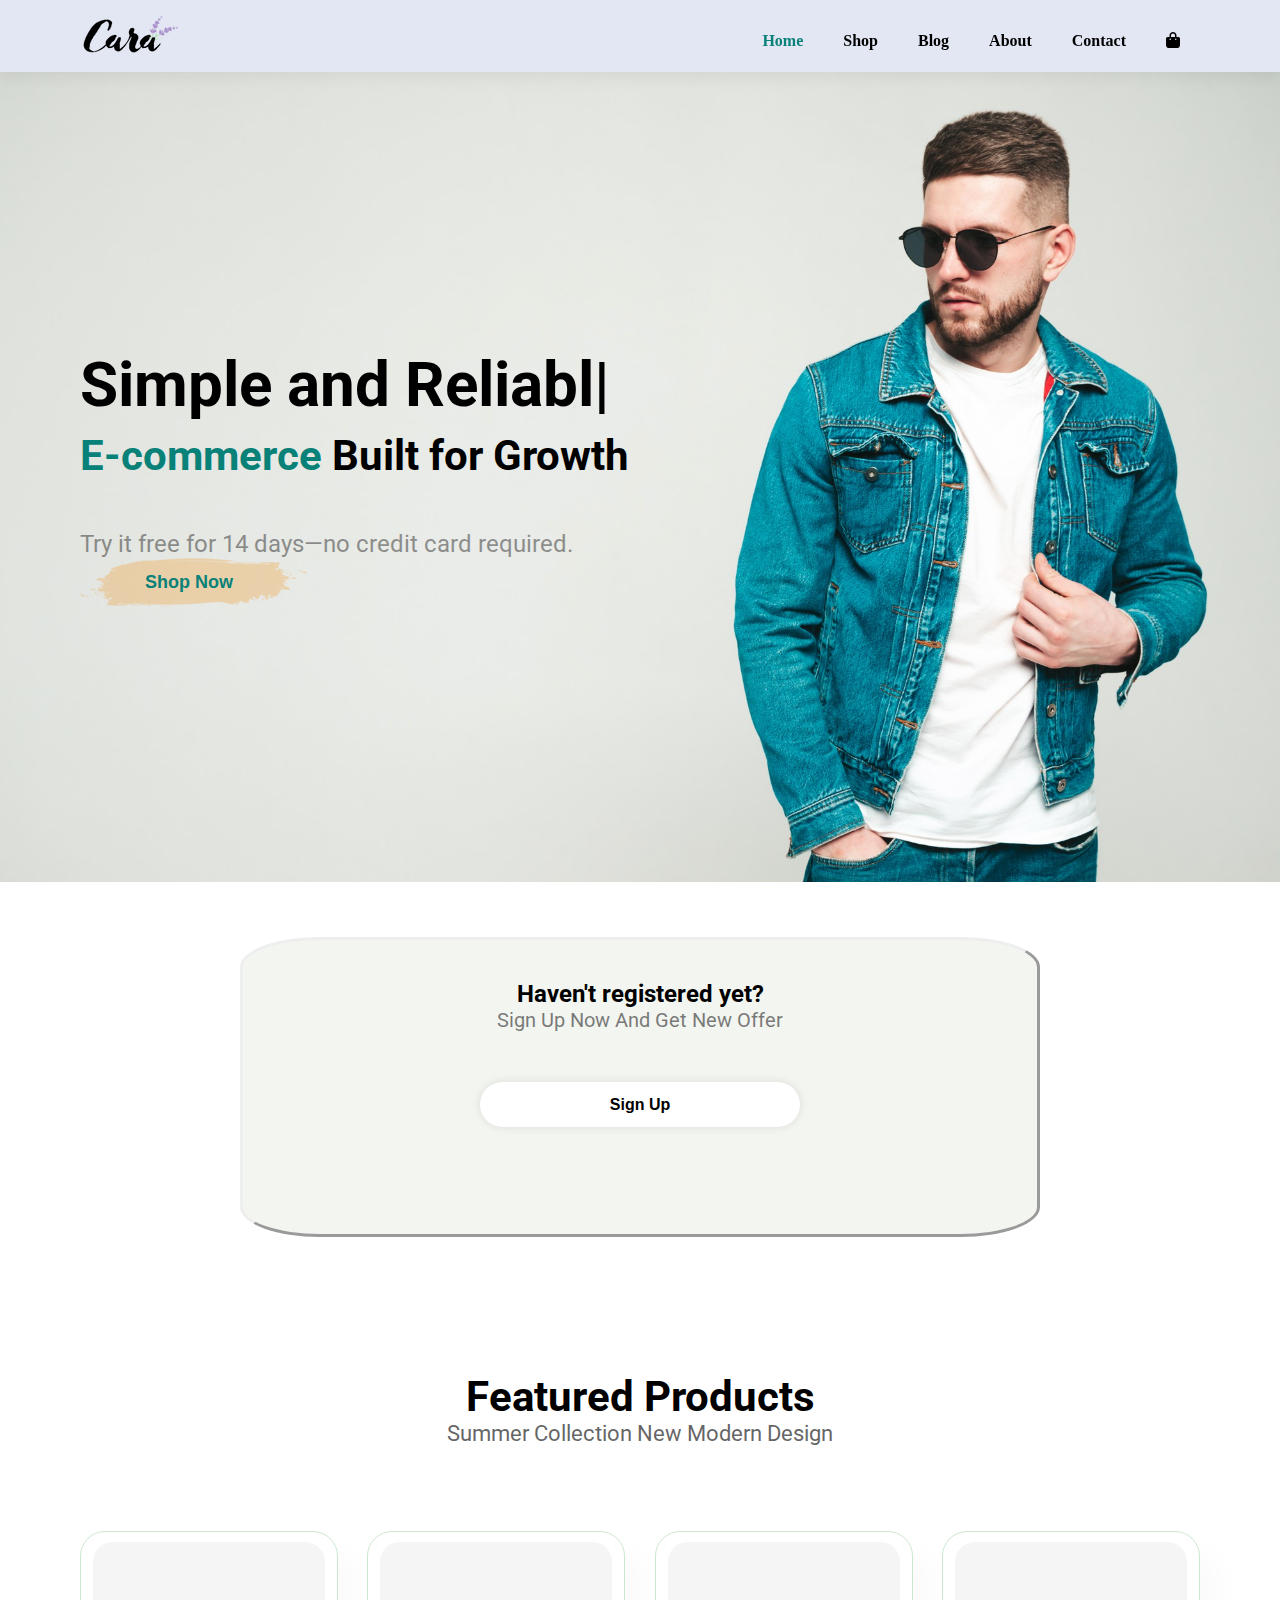
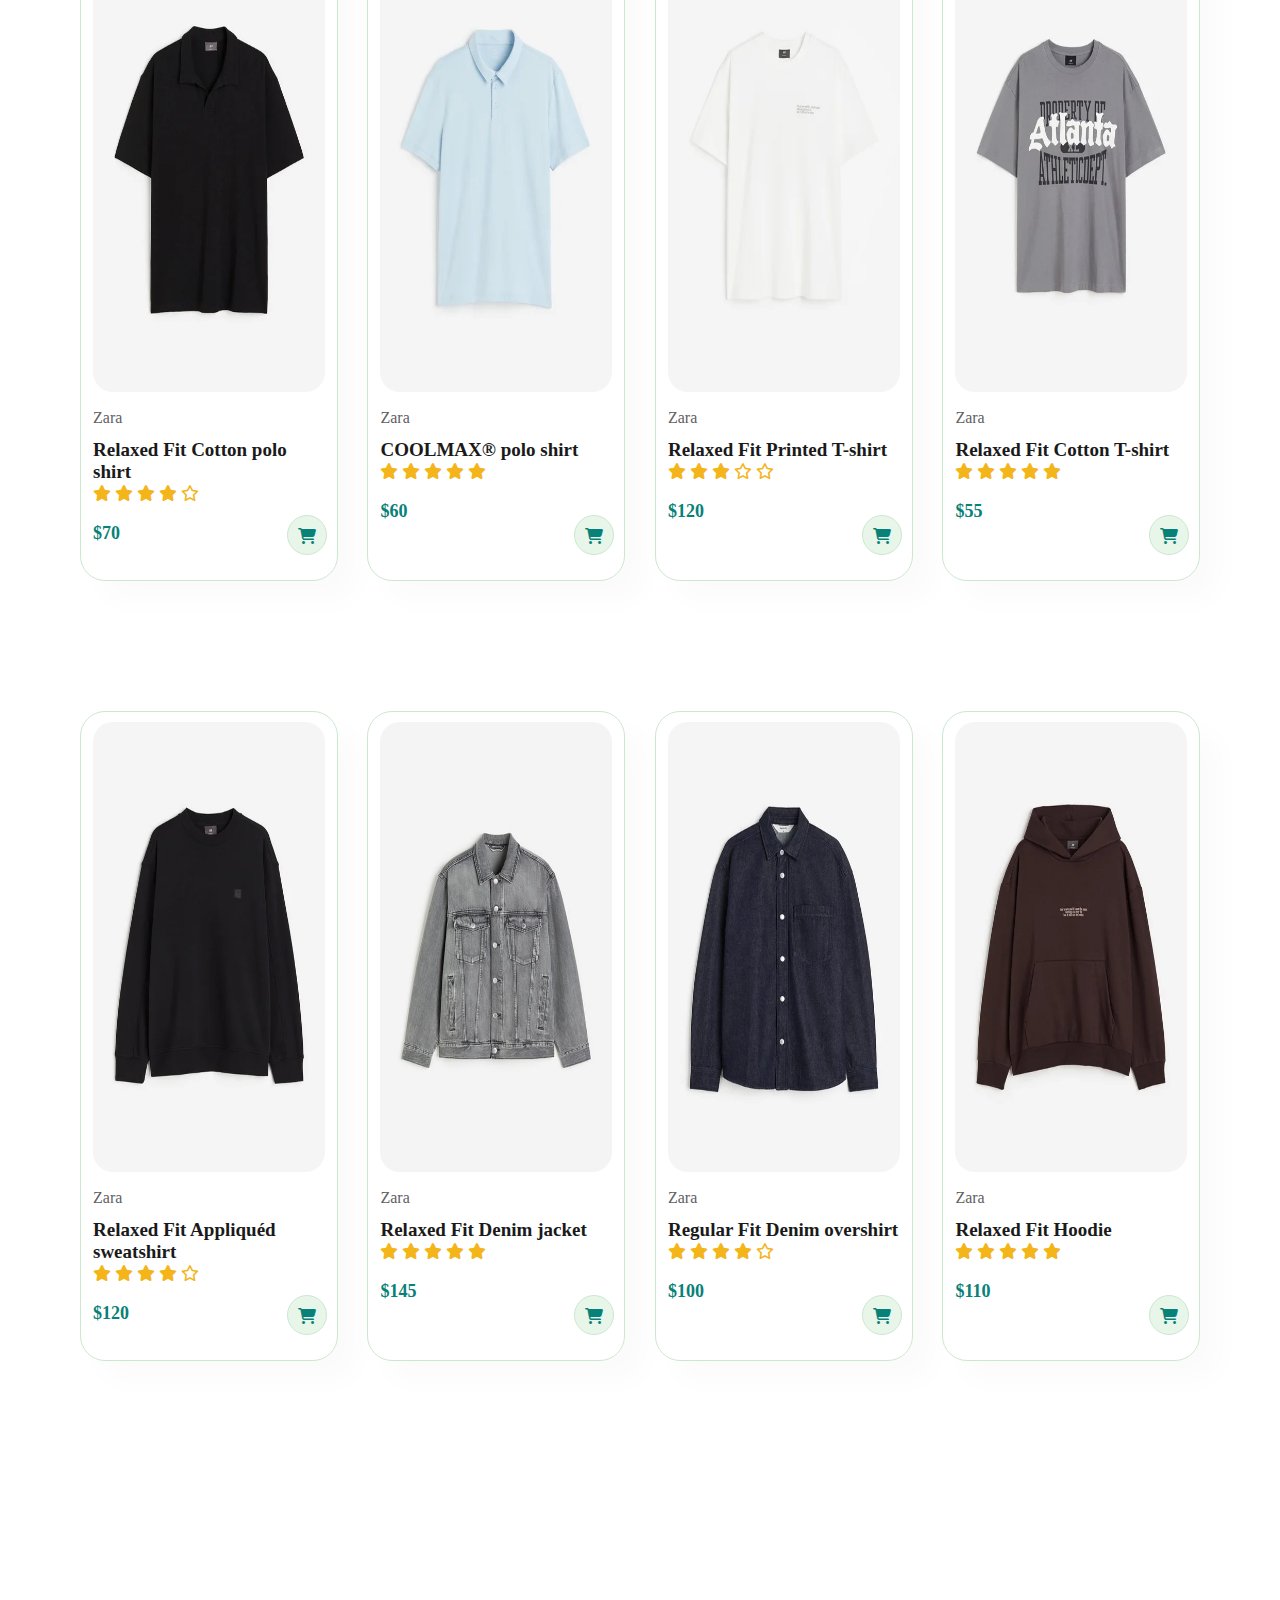
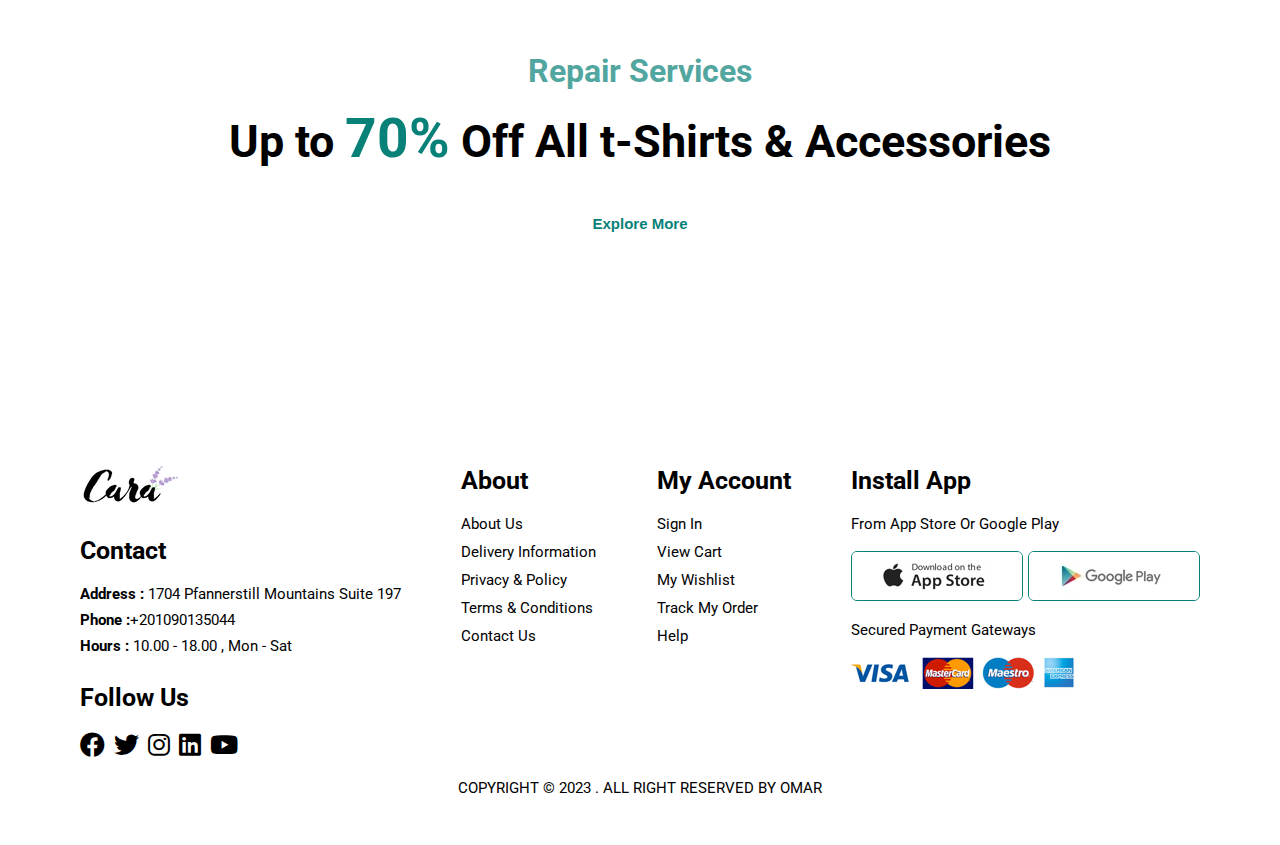
<file: index.html>
<html>   
<head>
    <meta charset="utf-8">
    <link rel="stylesheet" href ="css/style.css">
    <link rel="stylesheet" href ="css/all.css">
    <link rel="preconnect" href="https://fonts.googleapis.com">
    <link rel="preconnect" href="https://fonts.gstatic.com" crossorigin>
    <link href="https://fonts.googleapis.com/css2?family=Bebas+Neue&family=Roboto+Condensed:wght@500&family=Roboto+Slab:wght@400;500&family=Signika+Negative:wght@400;500&display=swap" rel="stylesheet">
    <link rel="stylesheet" href="https://cdn.jsdelivr.net/npm/bootstrap@4.1.3/dist/css/bootstrap.min.css" integrity="sha384-MCw98/SFnGE8fJT3GXwEOngsV7Zt27NXFoaoApmYm81iuXoPkFOJwJ8ERdknLPMO" crossorigin="anonymous">
    <link rel="preconnect" href="https://fonts.googleapis.com">
<link rel="preconnect" href="https://fonts.gstatic.com" crossorigin>
<link href="https://fonts.googleapis.com/css2?family=Bebas+Neue&family=Noto+Sans:wght@900&family=Oswald:wght@500&family=Roboto+Condensed:wght@500&family=Roboto+Slab:wght@400;500&family=Signika+Negative:wght@400;500&display=swap" rel="stylesheet">
    <title>E-Commerce Shop</title>
    <link rel="preconnect" href="https://fonts.googleapis.com">
    <link rel="preconnect" href="https://fonts.gstatic.com" crossorigin>
    <link href="https://fonts.googleapis.com/css2?family=Roboto:wght@700&display=swap" rel="stylesheet">
    <script src="js/typed.min.js"></script>
</head>
 
<body>
  <!---------------------------------------------------------------------------->
   <section id="header">
  <a href="#"><img src="photos/logo (1).png" class="logo" alt=""></a>
  <div>
    <ul id="navbar">
    <li><a class="active" href="index.html">Home</a></li>
    <li><a href="#">Shop</a></li>
    <li><a href="#">Blog</a></li>
    <li><a href="#">About</a></li>
    <li><a href="#">Contact</a></li>
    <div class="calc">
    <li><a id="bag" href="shopping.html"><i class="fa-solid fa-bag-shopping" ></i></a></li>
    <span class="pos"></span>
    </div>
    <i id="close" class="fa-solid fa-xmark "></i>
    </ul>
  </div>
  <div id="mobile">
    <div class="calc">
    <a href="shopping.html" id="pip"><i class="fa-solid fa-bag-shopping" ></i></a>
    <span class="pos"></span>
  </div>
    <i id="bar" class="fa-solid fa-outdent"></i>
  </div>
  </section>
  <!---------------------------------------------------------------------------->
   <section class="heroimg" id="hero" style="background-image: url(photos/wepik-export-202401301603467Wkb.png); height: 90vh; width: 100%; background-size: cover; display: flex; padding: 0 80px; flex-direction: column; align-items: flex-start; justify-content: center;">
  <h1>Simple and <span id="typed"> </span></h1>
  <!-- <span id="typed"></span> -->
  <script>
    var typed= new Typed("#typed",
    {
      strings:[,"Reliable"  , "Comfortable" , "Customizable"],
      typeSpeed:80,
    })
  </script>
  <h2><span class="color">E-commerce</span> Built for Growth</h2>
  <p id="pp">Try it free for 14 days—no credit card required.</p>
<button  style="background-image: url(photos/button.png); ">Shop Now</button>
   </section>
  <!---------------------------------------------------------------------------->
  <section id="sign">
    
    <div id="bod">
      <div id="info"></div>
  <h2 class="signtab" id="sign1">Haven't registered yet?</h2>
  <p class="signtab2" id="sign2" >Sign Up Now And Get New Offer </p>
  <button class="btn btn-outline-dark btn-lg px-5" id="bu1" type="submit"><a href="Register.html" style="text-decoration: none;"> Sign Up</a></button>
    </div>
  </section>
  <!---------------------------------------------------------------------------->

  <section id="product1" class="section-p1" >
    <h2 class="txt">Featured Products</h2>
    <p class="txt" style="opacity: .6; font-size: 22;">Summer Collection New Modern Design</p>
  <div class="pro-container">
     <div class="pro">
        <img src="photos/1.jpg" height="450px" alt="photo1">
      <div class="des">
        <span>Zara</span>
        <h5>Relaxed Fit Cotton polo shirt</h5>
        <div class="star" style="margin-top: -10px;">
          <i class="fa-solid fa-star"></i>
          <i class="fa-solid fa-star"></i>
          <i class="fa-solid fa-star"></i>
          <i class="fa-solid fa-star"></i>
          <i class="fa-regular fa-star"></i>
        </div>
        <p>$70</p>
      </div> 
        <i  class="fa-solid fa-cart-shopping  c1"></i>
     </div>

  <!----------------------------------------->
    <div class="pro">
       <img src="photos/2.jpg" height="450px" alt="photo1">
     <div class="des">
       <span>Zara</span>
       <h5>COOLMAX® polo shirt</h5>
       <div class="star" style="margin-top: -10px;">
         <i class="fa-solid fa-star"></i>
         <i class="fa-solid fa-star"></i>
         <i class="fa-solid fa-star"></i>
         <i class="fa-solid fa-star"></i>
         <i class="fa-solid fa-star"></i>
       </div>
       <p>$60</p>
     </div> 
       <i class="fa-solid fa-cart-shopping  c1"></i>
    </div>

<!----------------------------------------->
  <div class="pro">
     <img src="photos/3.jpg" height="450px" alt="photo1">
   <div class="des">
     <span>Zara</span>
     <h5>Relaxed Fit Printed T-shirt</h5>
     <div class="star" style="margin-top: -10px;">
       <i class="fa-solid fa-star"></i>
       <i class="fa-solid fa-star"></i>
       <i class="fa-solid fa-star"></i>
       <i class="fa-regular fa-star"></i>
       <i class="fa-regular fa-star"></i>
     </div>
     <p>$120</p>
   </div> 
     <i  class="fa-solid fa-cart-shopping  c1"></i>
  </div>

<!----------------------------------------->
  <div class="pro">
     <img src="photos/4.jpg" height="450px" alt="photo1">
   <div class="des">
     <span>Zara</span>
     <h5>Relaxed Fit Cotton T-shirt</h5>
     <div class="star" style="margin-top: -10px;">
       <i class="fa-solid fa-star"></i>
       <i class="fa-solid fa-star"></i>
       <i class="fa-solid fa-star"></i>
       <i class="fa-solid fa-star"></i>
       <i class="fa-solid fa-star"></i>
     </div>
     <p>$55</p>
   </div> 
     <i  class="fa-solid fa-cart-shopping  c1"></i>
  </div>

<!----------------------------------------->
  <div class="pro">
     <img src="photos/5.jpg" height="450px" alt="photo1">
   <div class="des">
     <span>Zara</span>
     <h5>Relaxed Fit Appliquéd sweatshirt</h5>
     <div class="star" style="margin-top: -10px;">
       <i class="fa-solid fa-star"></i>
       <i class="fa-solid fa-star"></i>
       <i class="fa-solid fa-star"></i>
       <i class="fa-solid fa-star"></i>
       <i class="fa-regular fa-star"></i>
     </div>
     <p>$120</p>
   </div> 
     <i  class="fa-solid fa-cart-shopping  c1"></i>
  </div>

<!----------------------------------------->
  <div class="pro">
     <img src="photos/6.jpg" height="450px" alt="photo1">
   <div class="des">
     <span>Zara</span>
     <h5>Relaxed Fit Denim jacket</h5>
     <div class="star" style="margin-top: -10px;">
       <i class="fa-solid fa-star"></i>
       <i class="fa-solid fa-star"></i>
       <i class="fa-solid fa-star"></i>
       <i class="fa-solid fa-star"></i>
       <i class="fa-solid fa-star"></i>
     </div>
     <p>$145</p>
   </div> 
     <i  class="fa-solid fa-cart-shopping  c1"></i>
  </div>
<!----------------------------------------->
  <div class="pro">
     <img src="photos/7.jpg" height="450px" alt="photo1">
   <div class="des">
     <span>Zara</span>
     <h5>Regular Fit Denim overshirt</h5>
     <div class="star" style="margin-top: -10px;">
       <i class="fa-solid fa-star"></i>
       <i class="fa-solid fa-star"></i>
       <i class="fa-solid fa-star"></i>
       <i class="fa-solid fa-star"></i>
       <i class="fa-regular fa-star"></i>
     </div>
     <p>$100</p>
   </div> 
     <i  class="fa-solid fa-cart-shopping  c1"></i>
  </div>
<!----------------------------------------->
  <div class="pro">
     <img src="photos/8.jpg" height="450px" alt="photo1">
   <div class="des">
     <span>Zara</span>
     <h5>Relaxed Fit Hoodie</h5>
     <div class="star" style="margin-top: -10px;">
       <i class="fa-solid fa-star"></i>
       <i class="fa-solid fa-star"></i>
       <i class="fa-solid fa-star"></i>
       <i class="fa-solid fa-star"></i>
       <i class="fa-solid fa-star"></i>
     </div>
     <p>$110</p>
   </div> 
     <i  class="fa-solid fa-cart-shopping  c1"></i>
  </div>
</div>
</section>
<!----------------------------------------->
<section>
  <div class="desc" style="background-image:url(photos/wepik-export-20240205173024nfTf.jpeg); background-attachment: fixed; background-position: center; background-size: cover;">
<h6>Repair Services</h6>
<h2>Up to <span id="ff">70%</span> Off All t-Shirts & Accessories</h2>
<button>Explore More</button>
</div>

</section >
<!----------------------------------------------------------------------------->
  <footer class="section-p1" id="footer" style="padding-bottom: 40px;">
   <div class="col">
   <img src="photos/logo (1).png">
   <h4 style="padding-top: 30px; font-size: 25px;">Contact</h4>
   <p style="font-size:15px ;"><strong>Address :</strong> 1704 Pfannerstill Mountains Suite 197</p>
   <p style="font-size:15px ;"><strong>Phone :</strong>+201090135044</p>
   <p style="font-size:15px ;"><strong>Hours :</strong> 10.00 - 18.00 , Mon - Sat</p>
    <div class="follow">
      <h4 style="font-size:25px ;">Follow Us</h4>
       <div class="icon">
           <i class="fa-brands fa-facebook"></i>
           <i class="fa-brands fa-twitter"></i>
           <i class="fa-brands fa-instagram"></i>
           <i class="fa-brands fa-linkedin"></i>
           <i class="fa-brands fa-youtube"></i>
       </div>
    </div>
  </div>
  <!----------------------------->
  <div class="col"  >
   <h4 style="font-size:25px ;">About</h4>
   <a href="#"style="font-size:15px ;">About Us</a>
   <a href="#"style="font-size:15px ;">Delivery Information</a>
   <a href="#"style="font-size:15px ;">Privacy & Policy</a>
   <a href="#"style="font-size:15px ;">Terms & Conditions</a>
   <a href="#"style="font-size:15px ;">Contact Us</a>
  </div>
  <!----------------------------->
  <div class="col">
    <h4 style="font-size:25px ;">My Account</h4>
    <a href="#" style="font-size:15px ;">Sign In</a>
    <a href="#" style="font-size:15px ;">View Cart</a>
    <a href="#" style="font-size:15px ;">My Wishlist</a>
    <a href="#" style="font-size:15px ;">Track My Order</a>
    <a href="#" style="font-size:15px ;">Help</a>
   </div>
   <!---------------------------->
    <div class="col install">
   <h4 style="font-size:25px ;">Install App</h4>
   <p style="font-size:15px ;">From App Store Or Google Play</p>
   <!--  -->
   <div class="row">
    <img src="photos/app.jpg"  class="logo" alt="">
    <img src="photos/play.jpg" alt="">
   </div>
   <!--  -->
   <p style="font-size:15px ;">Secured Payment Gateways</p>
   <img src="photos/pay.png" alt="">
   </div>
   <!------------------------------>
   <div class="copyright">
    <p style="font-size:15px ;">COPYRIGHT	&copy; 2023 . ALL RIGHT RESERVED BY OMAR</p>
   </div>
   <!------------------------------>
  </footer>
  <script src="js/script.js"></script>
  <script src="js/nav.js"></script>
<script src="https://code.jquery.com/jquery-3.3.1.slim.min.js" integrity="sha384-q8i/X+965DzO0rT7abK41JStQIAqVgRVzpbzo5smXKp4YfRvH+8abtTE1Pi6jizo" crossorigin="anonymous"></script>
<script src="https://cdn.jsdelivr.net/npm/popper.js@1.14.3/dist/umd/popper.min.js" integrity="sha384-ZMP7rVo3mIykV+2+9J3UJ46jBk0WLaUAdn689aCwoqbBJiSnjAK/l8WvCWPIPm49" crossorigin="anonymous"></script>
<script src="https://cdn.jsdelivr.net/npm/bootstrap@4.1.3/dist/js/bootstrap.min.js" integrity="sha384-ChfqqxuZUCnJSK3+MXmPNIyE6ZbWh2IMqE241rYiqJxyMiZ6OW/JmZQ5stwEULTy" crossorigin="anonymous"></script>

</body>
</html>
</file>
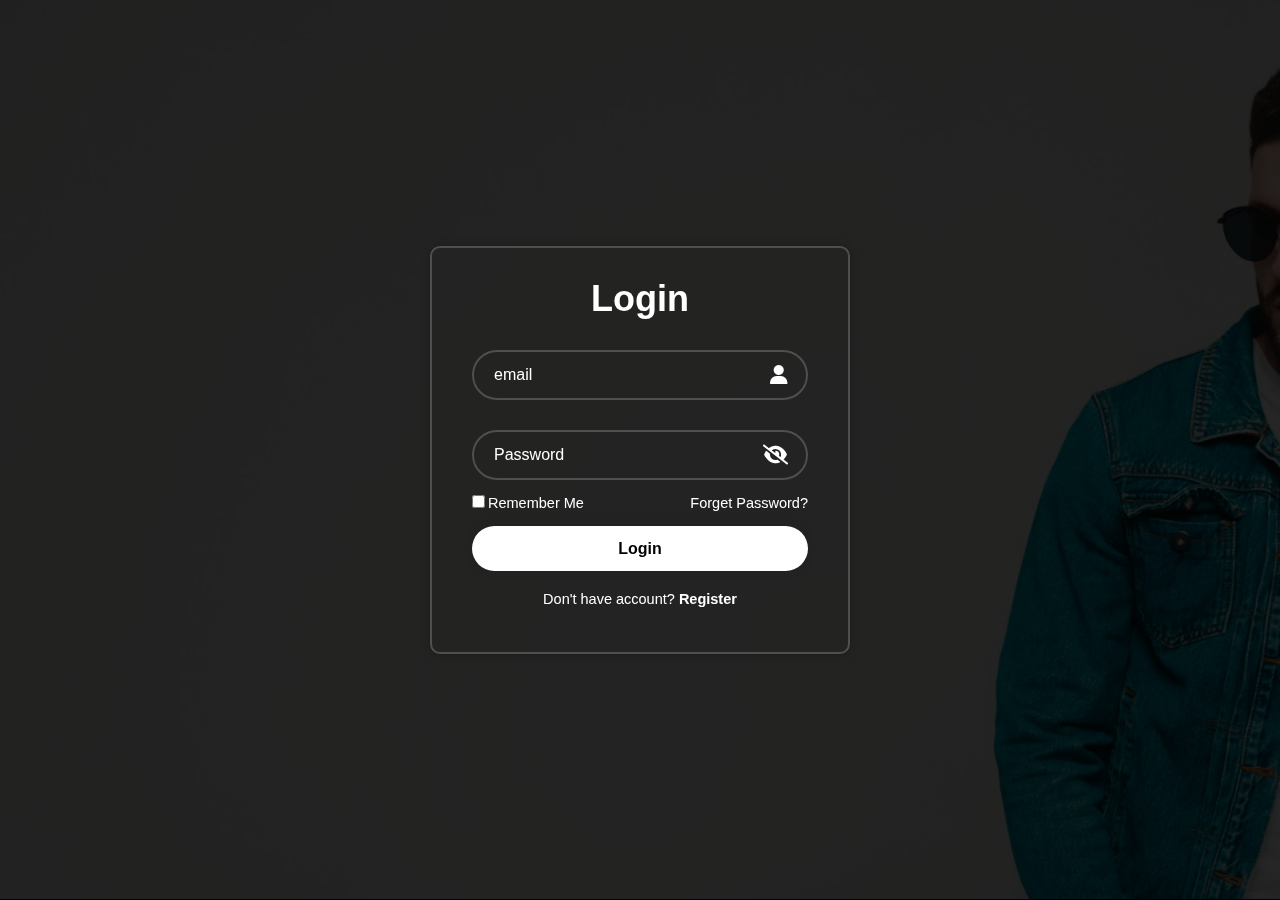
<file: login.html>
<html>   
<head>
    <meta charset="utf-8">
    <link rel="stylesheet" href="css/style.css">
    <link rel="stylesheet" href="css/all.css">  
    <title>Login Page</title>
</head>
<body>
<!------------------------------------------------------------------->
<!-- <section id="pop" style="position: relative;">
    <section class="heroimg" id="hero" style="background-image: url(photos/wepik-export-202401301603467Wkb.png); height: 100vh; width: 100%; background-size: cover;">
        <div id="blaank" style="background-color: rgb(0, 0, 0 , .85); height: 100vh; width: 100%; background-size: cover;"></div>
         </section>         
</section> -->
<!------------------------------------------------------------------->
<section class="log-page" style="background: url(photos/Screenshot\ 2024-02-04\ 002701.png); background-size: cover; background-attachment: fixed;" >
 <div class="wrapper">
    <form action="">
        <h1>Login</h1>
        <div class="input-box">
            <input type="text" id="email" placeholder="email" required> 
            <i class="fa-solid fa-user"></i>
        </div>
        <div class="input-box">
            <input type="password"  id="pass" placeholder="Password" required> 
            <i  id="eye" class="fa-solid fa-eye-slash"></i> 
        </div>
        <div class="remember">
            <label><input type="checkbox">Remember Me</label>
            <a href="#">Forget Password?</a>
        </div>
        <button type="submit" class="btn"> <a href="index.html" style="text-decoration: none; color: rgb(0, 0, 0);" id="button"> Login</a></button>
        <div class="register">
            <p>Don't have account? <a href="Register.html">Register</a></p>
        </div>
    </form>
 </div>
</section>
<!------------------------------------------------------------------->


<script src="js/login.js"></script>
</body>
</html>
</file>
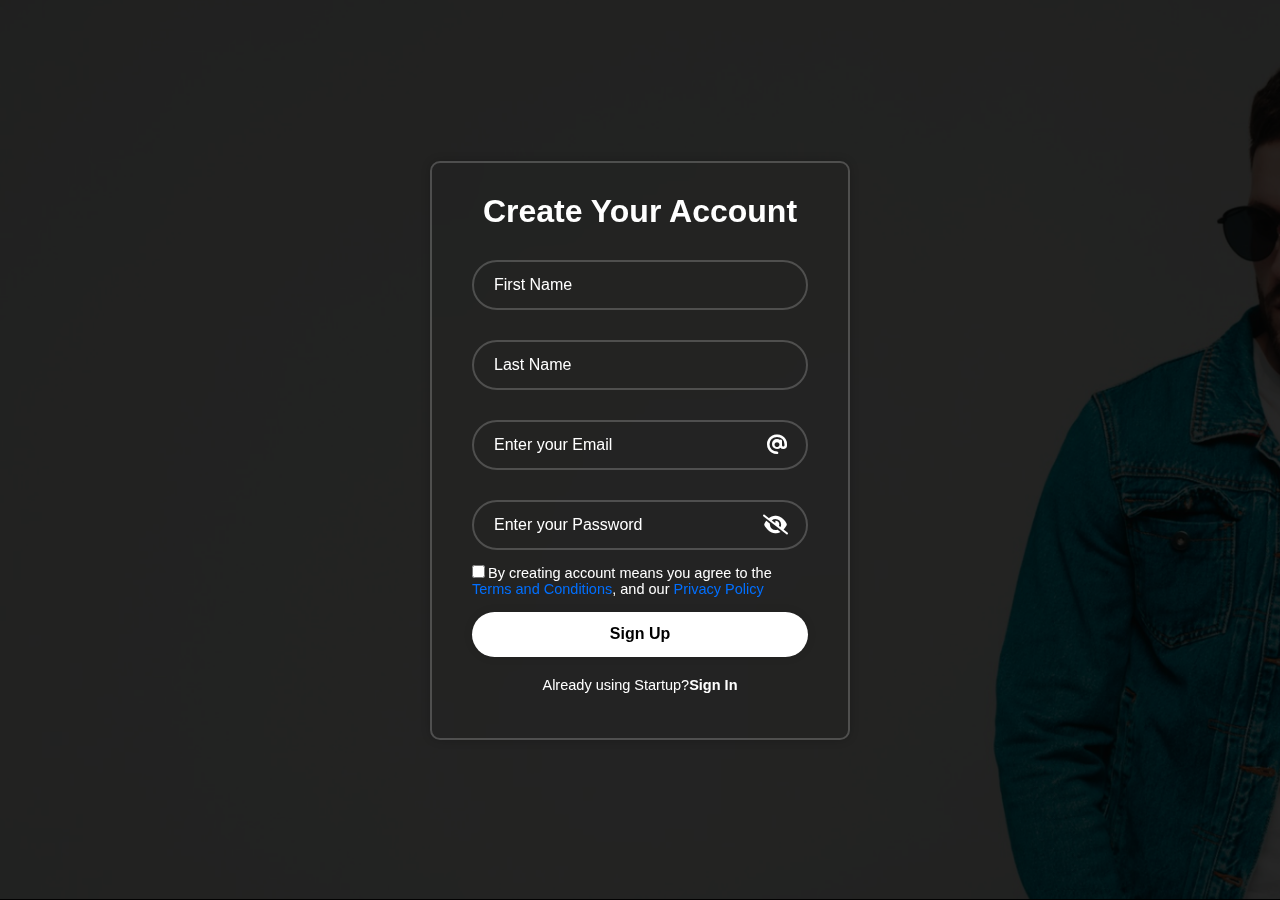
<file: Register.html>
<html>   
<head>
    <meta charset="utf-8">
    <link rel="stylesheet" href="css/style.css">
    <link rel="stylesheet" href="css/all.css">  
    <title>Registration</title>
</head>
<body>
    <section class="log-page" style="background: url(photos/Screenshot\ 2024-02-04\ 002701.png); background-size: cover; background-attachment: fixed; " >
        <div class="wrapper">
           <form action="">
               <h1 style="font-size: 32px;">Create Your Account</h1>
               <div class="input-box">
                   <input type="text" id="first" placeholder="First Name" required> 
                </div>
                <div class="input-box">
                    <input type="text" id="last" placeholder="Last Name" required>     
                </div>
               <div class="input-box">
                   <input type="text" id="email" placeholder="Enter your Email" required> 
                   <i class="fa-solid fa-at"></i>
               </div>
               <div class="input-box">
                   <input type="password" id="pass" placeholder="Enter your Password" required> 
                   <i  id="eye" class="fa-solid fa-eye-slash"></i>  
               </div>
               <div class="remember">
                   <label><input type="checkbox">By creating account means you agree to the <a href="#" style="color: rgb(1, 111, 255);">Terms and Conditions</a>, and our  <a href="#" style="color:rgb(1, 111, 255);">Privacy Policy</a></label>
               </div>
               <button type="submit" class="btn" id="reBtn" style="color: black; text-decoration: none; ">Sign Up</button>
               <div class="register">
                   <p>Already using Startup?<a href="login.html">Sign In</a></p>
               </div>
           </form>
        </div>
    </section>
    <script src="js/register.js"></script>
</body>
</html>
</file>
<file: css/style.css>
* {
margin: 0;
padding: 0;
box-sizing: border-box;
}
body{
    width: 100%;
}
#header{
display: flex;
align-items: center;
justify-content: space-between;
padding: 16px 80px;
background-color: #E3E6F3;
box-shadow: 0 5px 15px rgba(0, 0, 0, 0.06) ;
position: sticky;
top: 0;
left: 0;
z-index: 1000;
}
#navbar{
display: flex;
justify-content: center;
align-items: center;
margin-top: 10px;
}
 
#navbar li{
    list-style: none;
    padding: 0 20px;
    position: relative;
}
#navbar li a{
    text-decoration: none;
    font-size: 16px;
    font-weight: 600;
    transition: 0.3s ease;
    color: black;
 
}
#navbar li a:hover
,#navbar li a.active{
    color : #088178;
    
}
#navbar li a::after
,#navbar li a:hover::after{
    content: "";
    width: 20%;
    height: 2px;
    background-color:#088178;
    position: absolute;
    bottom:-4px;
    left: 20px;
    transition: 1s;
    opacity: 0;
}

#navbar li a:hover::after{
    opacity: 1;
    width: 30;
    transition: 1s;
}
#mobile{
    display: none;
    align-items: center;
}
#close{
    display: none;
}
.heroimg h1{
    font-size: 62;
    font-family: 'Roboto', sans-serif;
    padding-bottom: 10px ;
}
.heroimg h2{
    font-size: 42;
    font-family: 'Roboto', sans-serif;
    padding-bottom: 50px ;
}
.color{
    color: #088178;
}
#pp{
    font-size: 24px;
    font-family: 'Roboto', sans-serif;
    opacity: .4;
}
.heroimg button{
 background-color: transparent;
 color: #088178;
 border: 0;
 padding: 14px 80px 14px 65px;
background-repeat: no-repeat;
cursor: pointer;
font-weight: 700;
font-size: 18px;
}
#sign{
   
    width: 100%;
    height: 350px;
    display: flex;
    justify-content: center;
    align-items:center;
    font-family: 'Roboto', sans-serif;
    


}
.signtab2{
opacity: .5;
font-size: 20px;
} 
#bu1{

width: 320px;
margin-top: 50px;
  }
  #bod{
    background-color: #f3f5f1;
    padding: 40px;
    border-color: rgba(#000000, .8);
    border-radius: 10%;
    border-style: outset;
    margin-top: 60px;
    height: 300px;
    width: 800px;
    text-align: center;
    
  }
  #bu1  a {
  color: #000000;
  }
  #sign #bu1 a:hover{
    color: #ffffff;
}
.log-page{
    display: flex;
    justify-content: center;
    align-items: center;
    font-family: 'Roboto', sans-serif;
    min-height: 100vh;
}
.wrapper{
    position: absolute;
    width: 420px;
    color: white;
    background-color: transparent;
    border: 2px solid rgba(255, 255,255, .2);
    backdrop-filter: blur(40px);
    box-shadow: 0 0 10px rgba(0, 0, 0, .2);
    border-radius: 10px;
    padding: 30px 40px;
}
.wrapper h1{
    font-size: 36px;
    text-align: center;
}
.wrapper .input-box{
    width: 100%;
    height: 50px;
   position: relative;
    margin: 30px 0;
}
.input-box input{
    width: 100%;
    height: 100%;
    background: transparent;
    border: none;
    outline: none;
    border: 2px solid rgba(255,255,255 , .2);
    border-radius: 40px;
    color: white;
    font-size: 16px;
    padding: 20px 45px 20px 20px;
}
.input-box input::placeholder{
    color: white;
}
.input-box i{
    position: absolute;
    right: 20px;
    top: 50%;
    transform: translateY(-50%);
    font-size: 20px;
}
.remember{
    display: flex;
    justify-content: space-between;
    font-size: 14.5px;
    margin: -15px 0 15px;
}
.remember label input{
    color: white;
    margin-right: 3px;
}
.remember a{
    color: white;
    text-decoration: none;
}
.remember a:hover{
    text-decoration: underline;
}
.btn{
    width: 100%;
    height: 45px;
    border: none;
    outline: none;
    background-color: white;
    cursor: pointer;
    font-size: 16px;
    font-weight: 600;
    box-shadow: 0 0 10px rgba(0, 0, 0, .1);
    color: #000000;
    border-radius: 40px;

}
.register{
    font-size: 14.5px;
    text-align: center;
    margin: 20px 0 15px;
}
.register p a{
    color: white;
    text-decoration: none;
    font-weight: 600;
}
.register p a:hover{
    text-decoration: underline;
}
#pop{
    position: relative;
}
.section-p1{
    padding: 140px 80px;
}
.section-m1{
    margin: 40px 0px;
}
body{
    width: 100%;
}
#product1{
    text-align: center;

}
#product1 .pro-container{
    display: flex;
    justify-content: space-between;
    padding-top: 20px;
    flex-wrap: wrap;
}
.pro{
    width: 23%;
    height: 650px;
    min-width: 250px;
    padding: 10px 12px;
    border: 1px solid #cce7d0;
    border-radius: 25px;
    cursor: pointer;
    box-shadow: 20px 20px 30px rgba(0, 0, 0, .02);
    margin: 65px 0px;
    transition: .2s ease;
    position: relative;
}
.pro:hover{
    box-shadow: 20px 20px 30px rgba(0, 0, 0, .15);
    
}
.pro img{
    width: 100%;
    border-radius: 20px;
}
.pro .des{
text-align: start;
padding: 17px 0;
}
.pro .des span{
    color: #606063;
}
.txt{
    font-family: 'Roboto', sans-serif;
    font-size: 42px;
}
.pro .des h5{
    font-size: 19px;
    padding: 12px 0;
    color: #1a1a1a  ;
}
.pro .des i{
    font-size: 16px;
    color: rgba(243, 181, 25);
}
.pro .des p{
    font-size: 18px;
    font-weight: 700;
    padding: 12px 0;
    color:#088178;
    padding: 20px 0px;
}
.pro .c1{
    width: 40px;
    height: 40px;
    line-height: 40px;
    border-radius: 50px;
    background-color: #e8f6ea;
    font-weight: 600;
    color: #088178;
    border:1px solid #cce7d0 ;
    position: absolute;
    bottom: 25px;
    right: 10px;    
}
.desc{
    display: flex;
    text-align: center;
    justify-content: center;
    align-items: center;
    flex-direction: column;
    width: 100%;
    height: 40vh;
    font-family: 'Roboto', sans-serif;
}
.desc h6{
    font-size: 32px;
    opacity: .7;
    padding: 6px 0;
    color: #088178;
}
.desc h2{
    font-size: 45px;
    padding: 10px 0;
}
#ff{
    font-size: 55px;
    color: #088178;
}
.desc button{
 font-size: 15px;
 cursor: pointer;
 font-weight: 600;
 padding: 15px 25px;
 background-color: white;
 color:#088178;
 border: none;
 outline: none;
 transition: .2s;
 border-radius: 10px;
 margin-top: 20px;
}
.desc button:hover{
    background-color: #088178;
    color: white;
}
#info{
    color:#088178;
    font-size: 30px;
}
#footer{
    display: flex;
    justify-content: space-between;
    flex-wrap: wrap;
 font-size: 20px;
 font-family: 'Roboto', sans-serif;
}
#footer .col{
    display: flex;
    align-items: flex-start;
    flex-direction: column;
    margin-bottom: 20px;
}
#footer .logo{
margin-bottom: 30px;
}
#footer h4{
    font-size: 14px;
    padding-bottom: 20px;
}
#footer p{
    font-size: 13px;
    margin: 0 0 8px 0;
}
#footer a{
    font-size: 13px;
    text-decoration: none;
    color: #000000;
    margin-bottom: 10px;
    
}
#footer .follow{
    margin-top: 20px;
}
#footer .follow i{
    color: #000000;
    padding-right: 4px;
    cursor: pointer;
    font-size: 25px;
}
#footer .install .row img{
    border: 1px solid #088178;
    border-radius: 6px;
}
#footer .install  img{
    margin: 10px 0 15px;
}
#footer .follow i:hover,
#footer  a:hover{
    color: #088178;
}
#footer .copyright{
    width: 100%;
    text-align: center;
}
@media (max-width:799px) {
    #header{
        padding: 10px 30px;
    }
    .section-p1{
        padding: 40px 40px;
    }
    #navbar{
        display: flex;
        flex-direction: column;
        align-items: center;
        justify-content: flex-start;
        position: fixed;
        top: 0;
        right: -300px;
        height: 100vh;
        width: 300px;
        background-color: #E3E6F3;
        box-shadow: 0 40px 60px rgba(0 , 0 , 0, 0.1);
        padding: 80px 0 0 10px;
        transition: .3s;
        z-index: 999;
    }
    #navbar .pos{
        display: none;
    }
    #mobile .pos{
        position: absolute;
        right: -7px;
        top: 12px;
    }
    #mobile #pip{
        position: relative;
    }
    #navbar.active{
        right :0px;
    }
    #navbar li{
        margin-bottom: 25px;
    }
    #mobile{
        display: flex;
        align-items: center;
        
    }
    #mobile i{
        color: #000000;
        font-size: 24px;
        padding-left: 20px;
        
    }
    #close{
        display: block;
        position: absolute;
        top: 30px;
        left: 30px;
        color: #000000;
        font-size: 24px;
    }
    #bag{
        display: none;
    }
    #hero {
        height: 70vh;
        padding: 0 80px;
        background-position: top 30% right 50% ;
    }
    #hero h1{
        font-size: 42px;
    }
    #hero h2{
        font-size: 32px;
    }
    #hero #pp{
        font-size: 18px;
    }
    #product1 .pro-container {
        justify-content: center;

    }
    #product1 .pro{
        width: 45%;
        margin: 15px;
    }
    .desc {
        height: 20vh;
    }
    .desc h6{
        font-size: 22px;
        opacity: .7;
        padding: 0px 0;
        color: #088178;
    }
    .desc h2{
        font-size: 25px;
        padding: 10px 0;
    }
    #ff{
        font-size: 30px;
        color: #088178;
    }
    .desc button{
     font-size: 10px;
     cursor: pointer;
     font-weight: 600;
     padding: 15px 25px;
     background-color: white;
     color:#088178;
     border: none;
     outline: none;
     transition: .2s;
     border-radius: 10px;
     margin-top: 10px;
    }
}
@media (max-width : 477px) {
    #header{
        padding: 10px 30px;
    }
    #hero {
        padding: 0 20px;
        background-position:55% ;
    }
    #product1 .pro{
        width: 100%;
        margin-top: 15px;
    }
}
.shopping{
    display: flex;
    align-items: center;
    justify-content: center;
    flex-direction: column;
}
#hh{
    color:#E3E6F3;
    font-size: 52px;
    padding: 25px;
    font-family: 'Roboto', sans-serif;
}
#lett{
    color:#088178;
}
#hhh{
    color:#E3E6F3;
    font-size: 20px;
    font-family: 'Roboto', sans-serif;
}
#cart{
    overflow-x: auto;
}
#cart table{
    width: 100%;
    border-collapse: collapse;
    table-layout: fixed;
    white-space: nowrap;

}
#cart table img{
    width: 90px;
    border-radius: 20px;
}
#cart table td:nth-child(1){
    width: 100px;
    text-align: center;  
}
#cart table td:nth-child(2){
    width: 150px;
    text-align: center;  
}
#cart table td:nth-child(3){
    width: 250px;
    text-align: center;  
}
#cart table td:nth-child(4),
#cart table td:nth-child(5),
#cart table td:nth-child(6){
    width: 150px;
    text-align: center;  
}
#cart table td:nth-child(5) input{
    width: 70px;
    padding: 10px 5px 10px 15px;  
}
#cart table thead {
    border: 1px solid #088178;
    border-left: none;
    border-right: none;
}
#cart table thead td{
    padding: 10px 0px ;
    text-transform:uppercase ;
    font-size: 15px;
}
#cart table tbody td{
    font-size: 15px;
    padding-top: 15px;
}
.apply{
    padding-top: 15px
}
.inp{
    width: 280px;
    padding: 5px 5px 5px 10px ;
    font-family: 'Roboto', sans-serif;
    opacity: .5;

}
.btn2{
    border: none;
    outline: none;
    padding: 9px 18px 9px 18px;
    background-color: #088178;
    color:#E3E6F3;
    border-radius: 5px;
    cursor: pointer;
    font-family: 'Roboto', sans-serif;
}
#cart-add{
    display: flex;
    flex-wrap: wrap;
    justify-content: space-between;
}
#subtotal{
    width: 50%;
    margin-bottom: 30px;
    border: 1px solid #e2e9e1;
    padding: 30px;
}
#subtotal table{
    border-collapse: collapse;
    width: 100%;
    margin-bottom: 20px;
}
#subtotal table td{
    width: 50%;
    border: 1px solid #e2e9e1;
    padding: 10px;
    font-size:15px ;

}
#subtotal h4{
margin-bottom: 20px;
}
.btn3{
    border: none;
    outline: none;
    padding: 9px 18px 9px 18px;
    background-color: #088178;
    color:#E3E6F3;
    border-radius: 5px;
    cursor: pointer;
    font-family: 'Roboto', sans-serif;
    width: 30%;
}
@media (max-width:799px){
    #subtotal{
        margin-top: 30px;
    }
    #subtotal button{
        width:35% ;
    }

}
.pos{
    position: absolute;
    background-color: #088178;
    border-radius: 50%;    
    color: #fff;
    width: 17px;
    height: 17px;
    text-align: center;
    display: block;
    top: 10px;
    right: 5px;
    font-size: 12px;
    display: none;
}
.calc{
    position: relative;
}
#cart i{
    color: #026bff;
    cursor: pointer;

}
</file>
